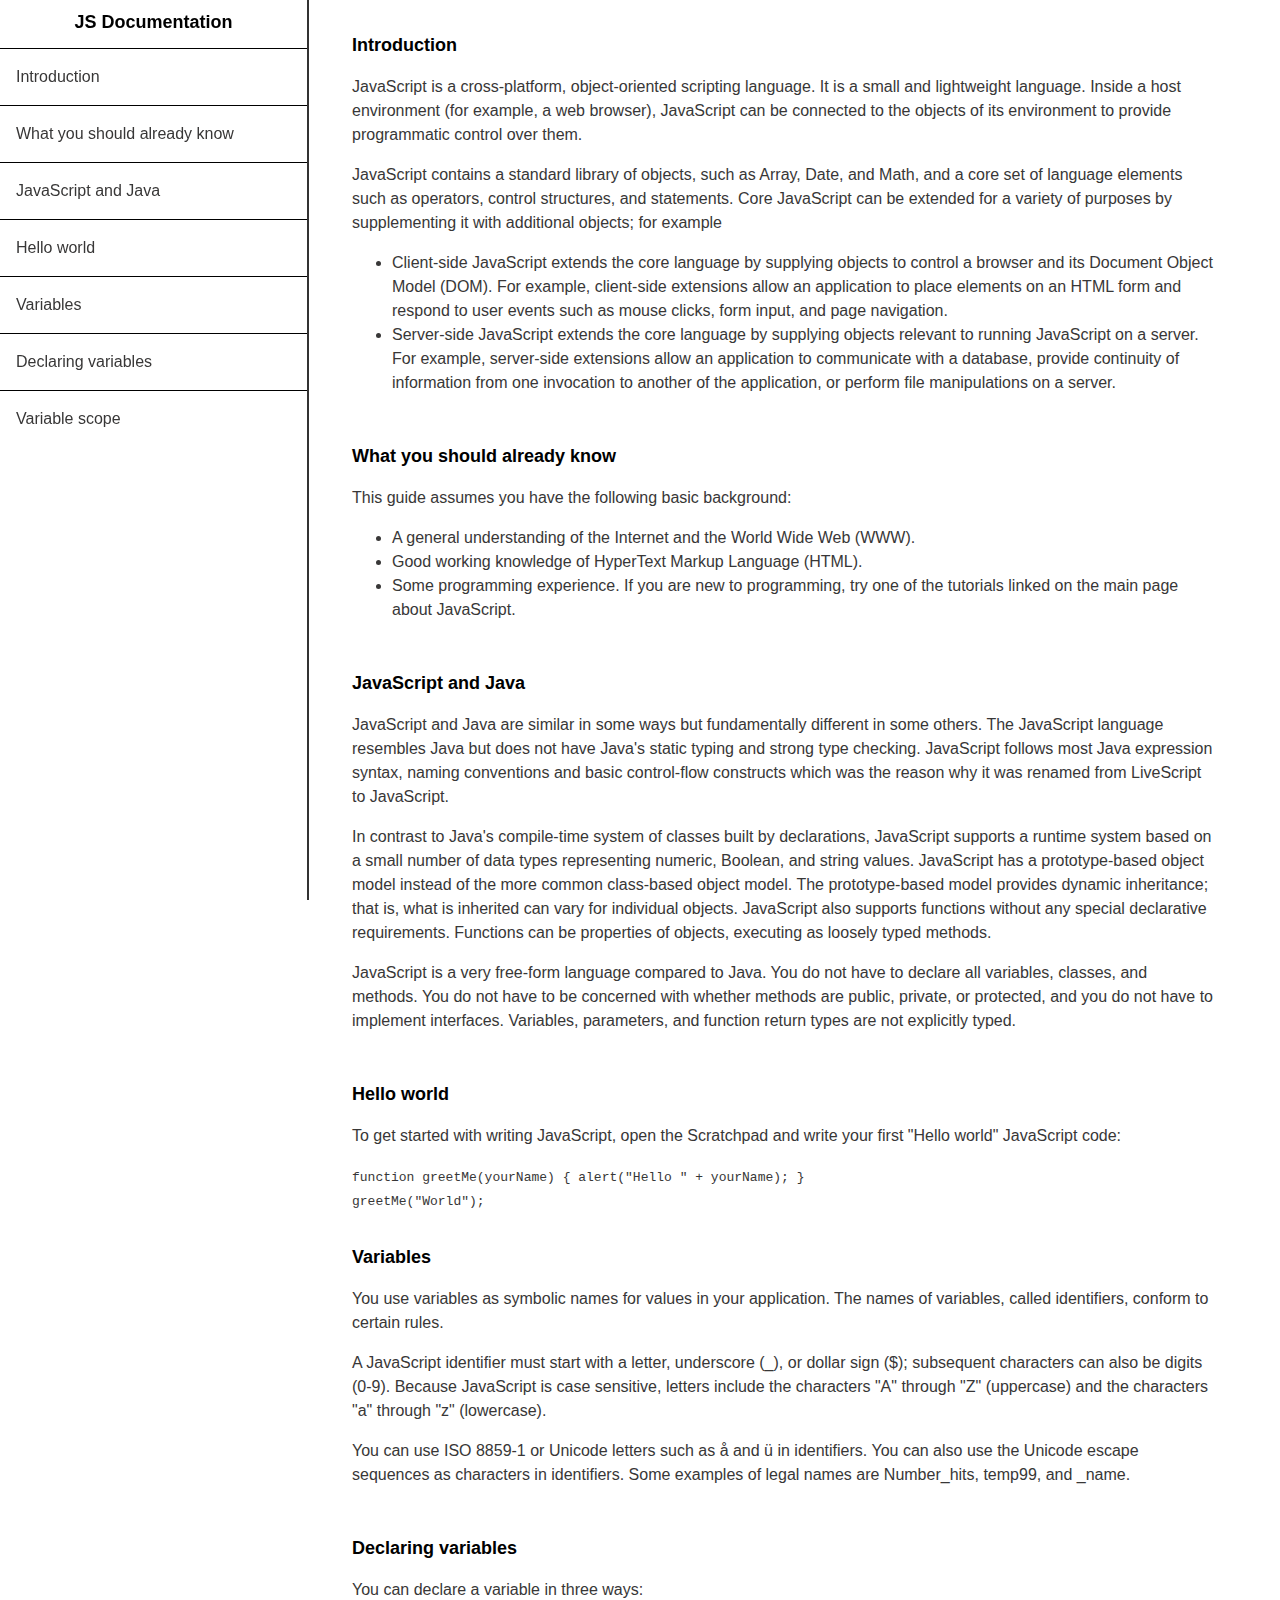
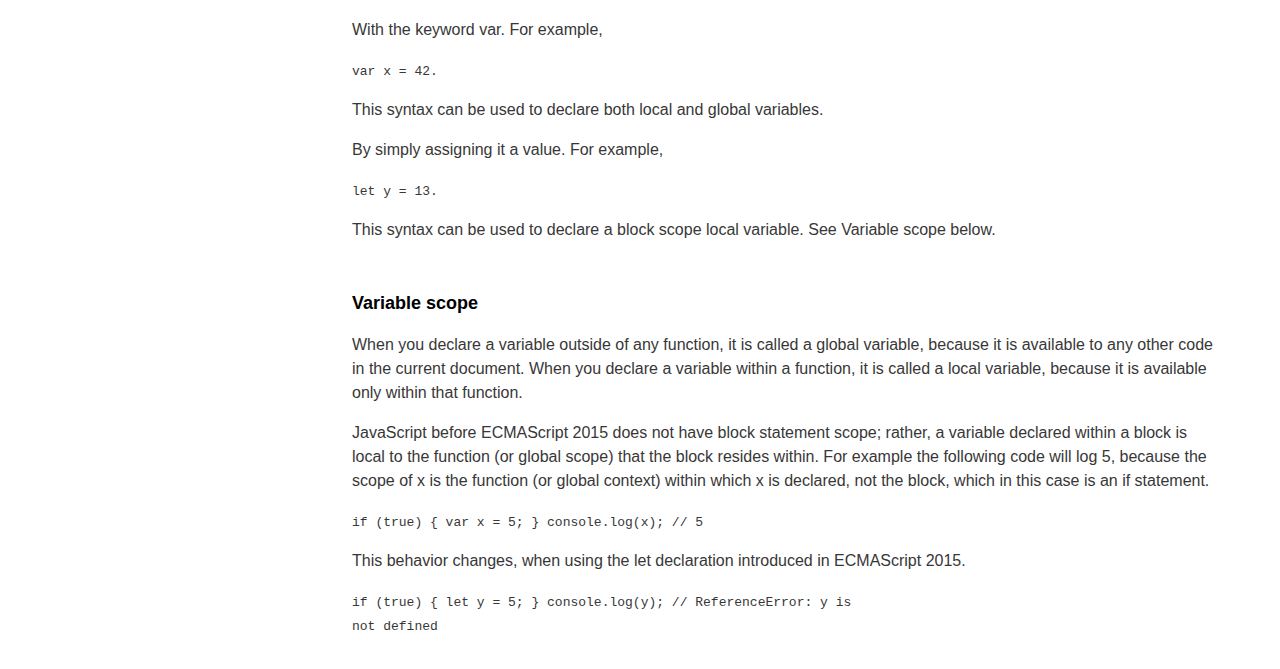
<file: Build a Technical Documentation Page Certification Project/index.html>
<!DOCTYPE html>
<html lang="en">

<head>
    <meta charset="UTF-8">
    <meta name="viewport" content="width=device-width, initial-scale=1.0">
    <link rel="stylesheet" href="styles.css">
    <title>Document</title>
</head>

<body>
    <main id="main-doc">
        <nav id="navbar">
            <header>
                <h1>JS Documentation</h1>
            </header>
            <a href="#Introduction" class="nav-link">Introduction</a>
            <a href="#What_you_should_already_know" class="nav-link">What you should already know</a>
            <a href="#JavaScript_and_Java" class="nav-link">JavaScript and Java</a>
            <a href="#Hello_world" class="nav-link">Hello world</a>
            <a href="#Variables" class="nav-link">Variables</a>
            <a href="#Declaring_variables" class="nav-link">Declaring variables</a>
            <a href="#Variable_scope" class="nav-link">Variable scope</a>
        </nav>

        <div class="main-section-container">
            <section class="main-section" id="Introduction">
                <header>
                    <h1>Introduction</h1>
                </header>
                <p>
                    JavaScript is a cross-platform, object-oriented scripting language. It is a small and lightweight
                    language. Inside a host environment (for example, a web browser), JavaScript can be connected to the
                    objects of its environment to provide programmatic control over them.</p>
                <p>
                    JavaScript contains a standard library of objects, such as Array, Date, and Math, and a core set of
                    language elements such as operators, control structures, and statements. Core JavaScript can be
                    extended for a variety of purposes by supplementing it with additional objects; for example</p>
                <ul>
                    <li>
                        Client-side JavaScript extends the core language by supplying objects to control a browser and
                        its Document Object Model (DOM). For example, client-side extensions allow an application to
                        place elements on an HTML form and respond to user events such as mouse clicks, form input, and
                        page navigation.</li>
                    <li>
                        Server-side JavaScript extends the core language by supplying objects relevant to running
                        JavaScript on a server. For example, server-side extensions allow an application to communicate
                        with a database, provide continuity of information from one invocation to another of the
                        application, or perform file manipulations on a server.
                    </li>
                </ul>
            </section>

            <section class="main-section" id="What_you_should_already_know">
                <header>
                    <h1>What you should already know</h1>
                </header>
                <p>This guide assumes you have the following basic background:</p>
                <ul>
                    <li>A general understanding of the Internet and the World Wide Web (WWW).</li>
                    <li>Good working knowledge of HyperText Markup Language (HTML).</li>
                    <li>Some programming experience. If you are new to programming, try one of the tutorials linked on
                        the main page about JavaScript.</li>
                </ul>

            </section>

            <section class="main-section" id="JavaScript_and_Java">
                <header>
                    <h1>JavaScript and Java</h1>
                </header>
                <p>JavaScript and Java are similar in some ways but fundamentally different in some others. The
                    JavaScript language resembles Java but does not have Java's static typing and strong type checking.
                    JavaScript follows most Java expression syntax, naming conventions and basic control-flow constructs
                    which was the reason why it was renamed from LiveScript to JavaScript.</p>
                <p>In contrast to Java's compile-time system of classes built by declarations, JavaScript supports a
                    runtime system based on a small number of data types representing numeric, Boolean, and string
                    values. JavaScript has a prototype-based object model instead of the more common class-based object
                    model. The prototype-based model provides dynamic inheritance; that is, what is inherited can vary
                    for individual objects. JavaScript also supports functions without any special declarative
                    requirements. Functions can be properties of objects, executing as loosely typed methods.</p>
                <p>JavaScript is a very free-form language compared to Java. You do not have to declare all variables,
                    classes, and methods. You do not have to be concerned with whether methods are public, private, or
                    protected, and you do not have to implement interfaces. Variables, parameters, and function return
                    types are not explicitly typed.</p>

            </section>

            <section class="main-section" id="Hello_world">
                <header>
                    <h1>Hello world</h1>
                </header>
                <p>To get started with writing JavaScript, open the Scratchpad and write your first "Hello world"
                    JavaScript
                    code:</p>
                <code>
                    function greetMe(yourName) { alert("Hello " + yourName); }<br>
                    greetMe("World");
                </code>


            </section>

            <section class="main-section" id="Variables">
                <header>
                    <h1>Variables</h1>
                </header>
                <p>You use variables as symbolic names for values in your application. The names of variables, called
                    identifiers, conform to certain rules.</p>
                <p>A JavaScript identifier must start with a letter, underscore (_), or dollar sign ($); subsequent
                    characters can also be digits (0-9). Because JavaScript is case sensitive, letters include the
                    characters "A" through "Z" (uppercase) and the characters "a" through "z" (lowercase).</p>
                <p>You can use ISO 8859-1 or Unicode letters such as å and ü in identifiers. You can also use the
                    Unicode
                    escape sequences as characters in identifiers. Some examples of legal names are Number_hits, temp99,
                    and
                    _name.</p>

            </section>

            <section class="main-section" id="Declaring_variables">
                <header>
                    <h1>Declaring variables</h1>
                </header>
                <p>You can declare a variable in three ways:</p>
                <p>With the keyword var. For example,</p>
                <code>var x = 42.</code>
                <p>This syntax can be used to declare both local and global variables.</p>
                <p>By simply assigning it a value. For example,</p>
                <code>let y = 13.</code>
                <p>This syntax can be used to declare a block scope local variable. See Variable scope below.</p>

            </section>

            <section class="main-section" id="Variable_scope">
                <header>
                    <h1>Variable scope</h1>
                </header>
                <p>When you declare a variable outside of any function, it is called a global variable, because it is
                    available to any other code in the current document. When you declare a variable within a function,
                    it
                    is called a local variable, because it is available only within that function.</p>
                <p>JavaScript before ECMAScript 2015 does not have block statement scope; rather, a variable declared
                    within
                    a block is local to the function (or global scope) that the block resides within. For example the
                    following code will log 5, because the scope of x is the function (or global context) within which x
                    is
                    declared, not the block, which in this case is an if statement.</p>
                <code>if (true) { var x = 5; } console.log(x); // 5</code>
                <p>This behavior changes, when using the let declaration introduced in ECMAScript 2015.</p>
                <code>
                    if (true) { let y = 5; } console.log(y); // ReferenceError: y is <br>
                    not defined
                </code>

            </section>
        </div>

    </main>
</body>

</html>
</file>
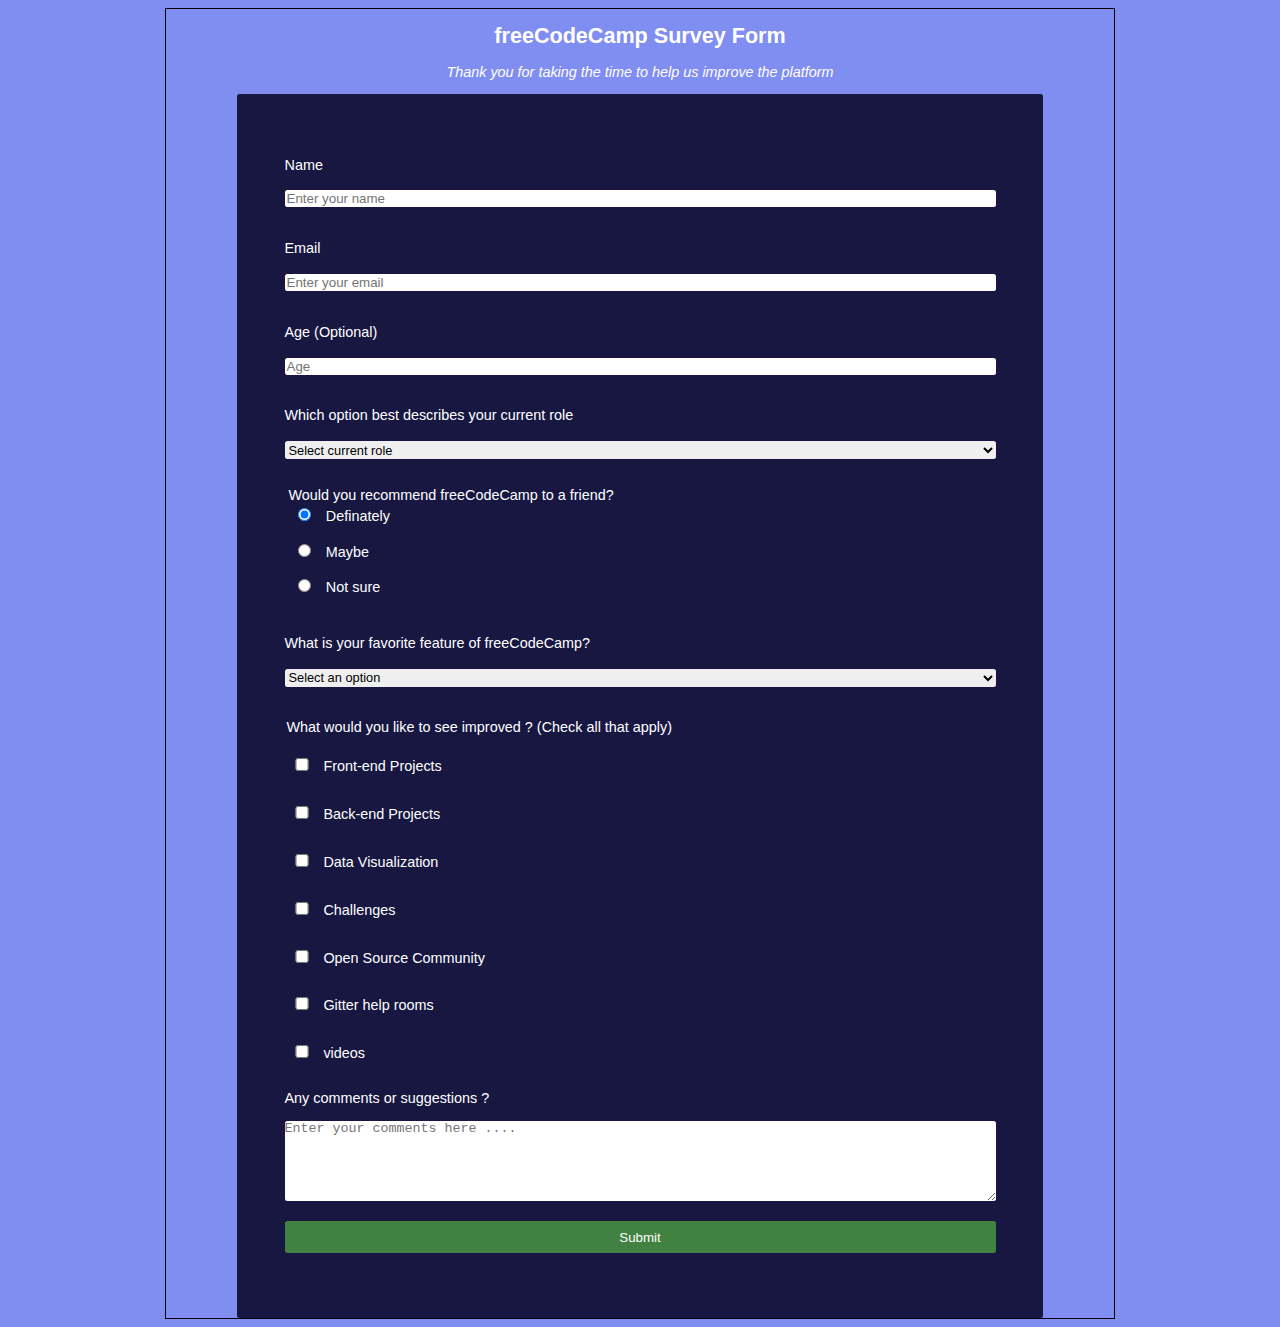
<file: Build_Survey_Form_Certification_Project/index.html>
<!DOCTYPE html>
<html lang="en">

<head>
  <meta charset="UTF-8" />
  <meta name="viewport" content="width=device-width, initial-scale=1.0" />
  <link rel="stylesheet" href="styles.css" />
  <title>survey-form</title>
</head>

<body>
  <div class="container">
    <h1 id="title">freeCodeCamp Survey Form</h1>
    <p id="description">
      <em>Thank you for taking the time to help us improve the platform</em>
    </p>
    <form id="survey-form">
      <label for="name" id="name-label">Name</label>
      <input type="text" id="name" name="name" placeholder="Enter your name" required />
      <label for="email" id="email-label">Email</label>
      <input type="email" id="email" name="email" placeholder="Enter your email" required />
      <label for="number" id="number-label">Age (Optional)</label>
      <input type="number" id="number" name="number" placeholder="Age" min="10" max="99" />

      <label for="dropdown">Which option best describes your current role</label>
      <select name="dropdown" id="dropdown">
        <option value="role">Select current role</option>
        <option value="student">Student</option>
        <option value="full-time-job">Full Time Job</option>
        <option value="full-time-learner">Full Time Learner</option>
        <option value="preference">Prefer Not To Say</option>
        <option value="other">Other</option>
      </select>

      <fieldset class="recommend">
        <legend>Would you recommend freeCodeCamp to a friend?</legend>
        <div class="recommend">
          <input type="radio" name="recommend" id="definately" value="definately" checked />
          <label for="definately">Definately</label>
        </div>
        <div class="recommend">
          <input type="radio" name="recommend" id="maybe" value="maybe" />
          <label for="maybe">Maybe</label>
        </div>
        <div class="recommend">
          <input type="radio" name="recommend" id="notsure" value="notsure" />
          <label for="notsure">Not sure</label>
        </div>
      </fieldset>


      <label for="favourite-feature">What is your favorite feature of freeCodeCamp?</label>
      <select name="favourite-feature" id="favourite-feature">
        <option value="select">Select an option</option>
        <option value="challenges">Challenges</option>
        <option value="projects">Projects</option>
        <option value="community">Community</option>
        <option value="open-source">Open source</option>
      </select>

      <fieldset class="improvement">
        <legend>What would you like to see improved ? (Check all that apply)</legend>
        <div class="improvement">
          <input type="checkbox" id="front-end-projects" value="front-end-projects" name="improvement">
          <label for="front-end-projects">Front-end Projects</label>
        </div>
        <div class="improvement">
          <input type="checkbox" id="back-end-projects" value="back-end-projects" name="improvement">
          <label for="back-end-projects">Back-end Projects</label>
        </div>
        <div class="improvement">
          <input type="checkbox" id="data-visualization" value="data-visualization" name="improvement">
          <label for="data-visualization">Data Visualization</label>
        </div>
        <div class="improvement">
          <input type="checkbox" id="challenges" value="challenges" name="improvement">
          <label for="challenges">Challenges</label>
        </div>
        <div class="improvement">
          <input type="checkbox" id="open-source-community" value="open-source-community" name="improvement">
          <label for="open-source-community">Open Source Community</label>
        </div>
        <div class="improvement">
          <input type="checkbox" id="gitter-help-rooms" value="gitter-help-rooms" name="improvement">
          <label for="gitter-help-rooms">Gitter help rooms</label>
        </div>
        <div class="improvement">
          <input type="checkbox" id="videos" value="videos" name="improvement">
          <label for="videos">videos</label>
        </div>
      </fieldset>

      <p>Any comments or suggestions ?</p>
      <textarea name="comments" id="comments" cols="30" rows="10"
        placeholder="Enter your comments here ...."></textarea>

      <input type="submit" id="submit">

    </form>
  </div>
</body>

</html>
</file>
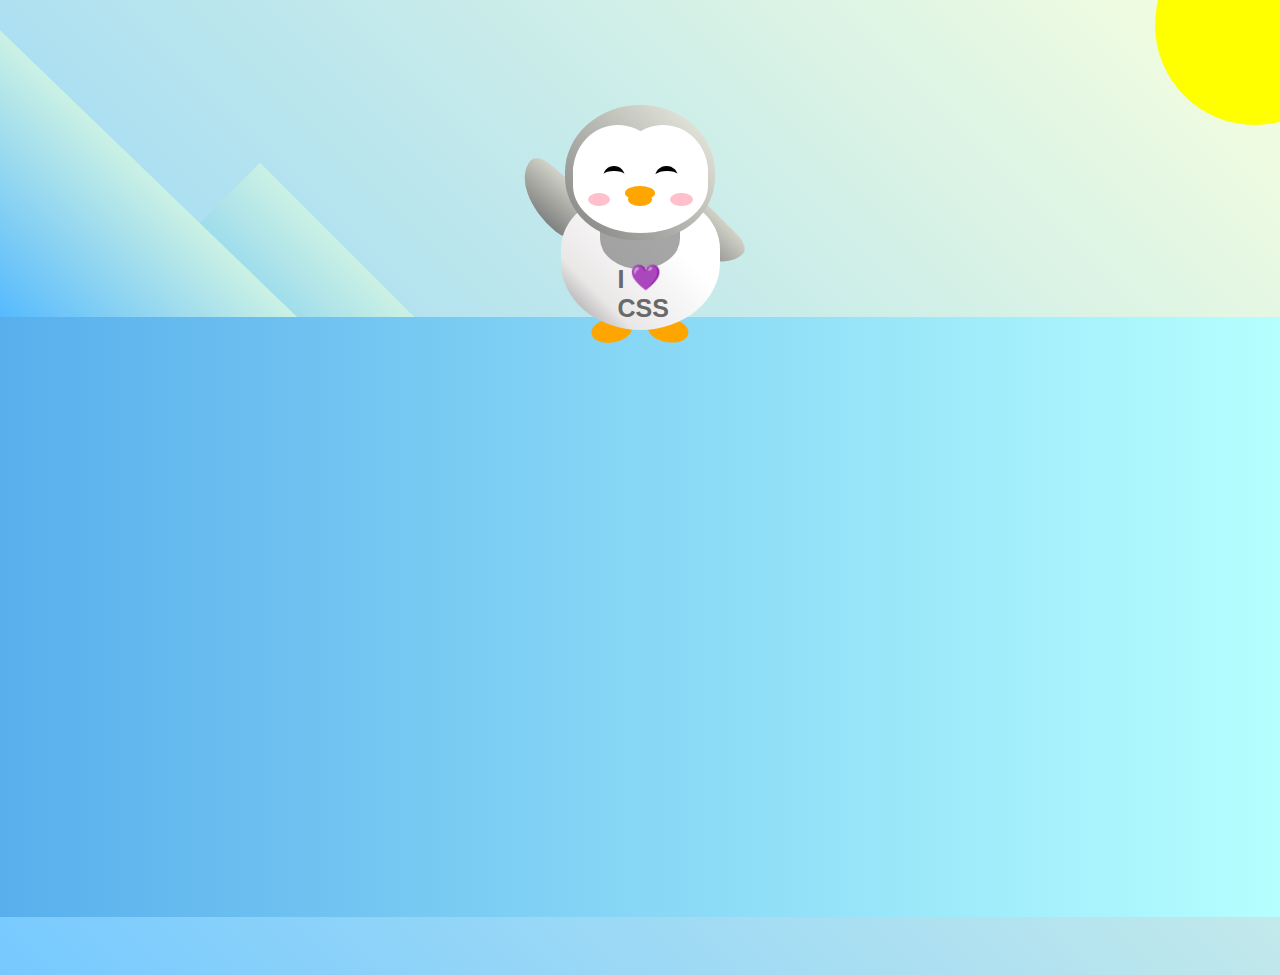
<file: Learn CSS transform by building a Penguin/index.html>
<!DOCTYPE html>
<html lang="en">

<head>
    <meta charset="UTF-8" />
    <link rel="stylesheet" href="styles.css" />
    <title>Penguin</title>
    <meta name="viewport" content="width=device-width, initial-scale=1.0" />
</head>

<body>
    <div class="left-mountain"></div>
    <div class="back-mountain"></div>
    <div class="sun"></div>
    <div class="penguin">
        <div class="penguin-head">
            <div class="face left"></div>
            <div class="face right"></div>
            <div class="chin"></div>
            <div class="eye left">
                <div class="eye-lid"></div>
            </div>
            <div class="eye right">
                <div class="eye-lid"></div>
            </div>
            <div class="blush left"></div>
            <div class="blush right"></div>
            <div class="beak top"></div>
            <div class="beak bottom"></div>
        </div>
        <div class="shirt">
            <div>💜</div>
            <p>I CSS</p>
        </div>
        <div class="penguin-body">
            <div class="arm left"></div>
            <div class="arm right"></div>
            <div class="foot left"></div>
            <div class="foot right"></div>
        </div>
    </div>

    <div class="ground"></div>
</body>

</html>
</file>
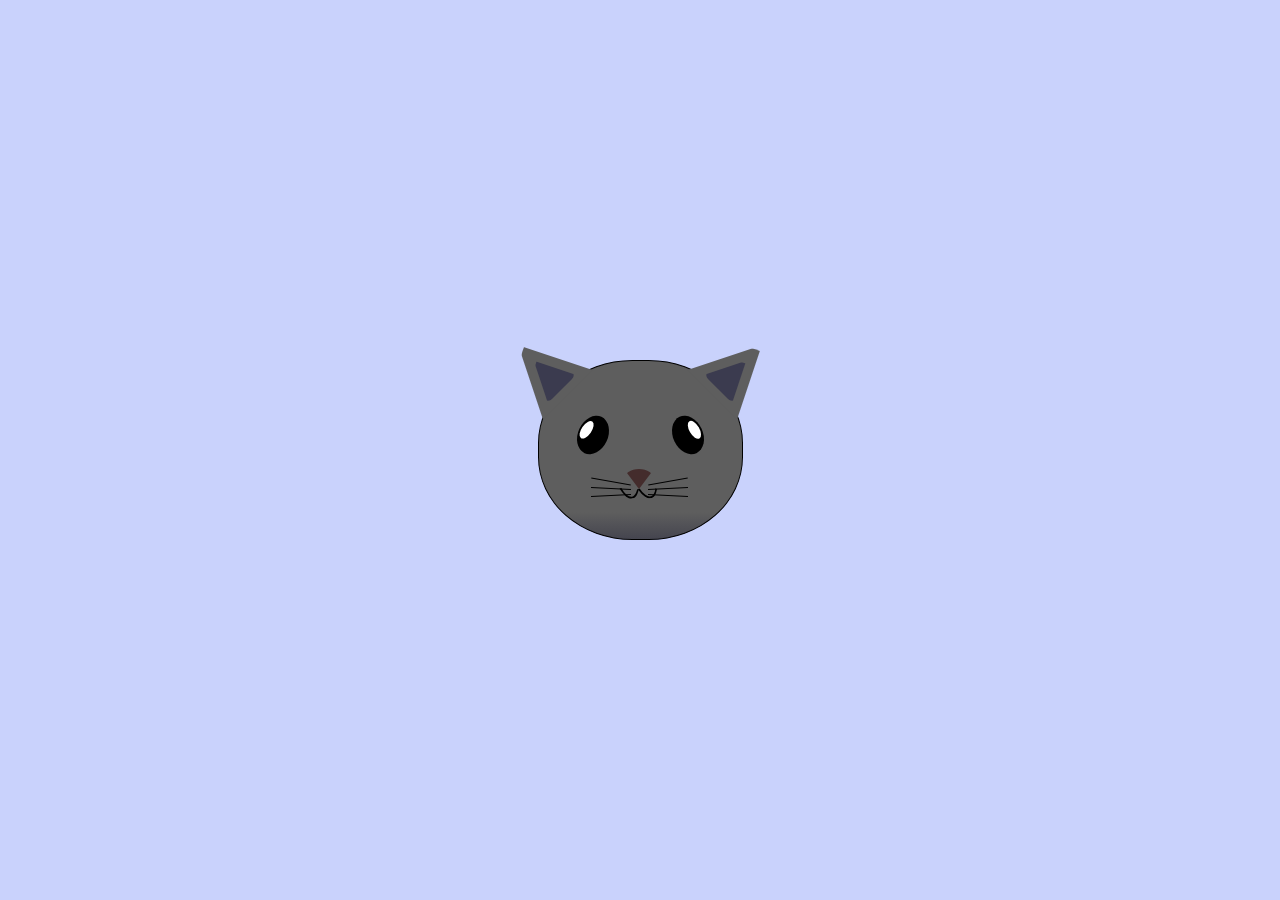
<file: Learn Intermediate CSS by Building a Cat Painting/index.html>
<!DOCTYPE html>
<html lang="en">

<head>
    <meta charset="UTF-8">
    <title>fCC Cat Painting</title>
    <link rel="stylesheet" href="./styles.css">
</head>

<body>
    <main>
        <div class="cat-head">
            <div class="cat-ears">
                <div class="cat-left-ear">
                    <div class="cat-left-inner-ear"></div>
                </div>
                <div class="cat-right-ear">
                    <div class="cat-right-inner-ear"></div>
                </div>
            </div>

            <div class="cat-eyes">
                <div class="cat-left-eye">
                    <div class="cat-left-inner-eye"></div>
                </div>
                <div class="cat-right-eye">
                    <div class="cat-right-inner-eye"></div>
                </div>
            </div>

            <div class="cat-nose"></div>

            <div class="cat-mouth">
                <div class="cat-mouth-line-left"></div>
                <div class="cat-mouth-line-right"></div>
            </div>

            <div class="cat-whiskers">
                <div class="cat-whiskers-left">
                    <div class="cat-whisker-left-top"></div>
                    <div class="cat-whisker-left-middle"></div>
                    <div class="cat-whisker-left-bottom"></div>
                </div>
                <div class="cat-whiskers-right">
                    <div class="cat-whisker-right-top"></div>
                    <div class="cat-whisker-right-middle"></div>
                    <div class="cat-whisker-right-bottom"></div>
                </div>
            </div>

        </div>
    </main>
</body>

</html>
</file>
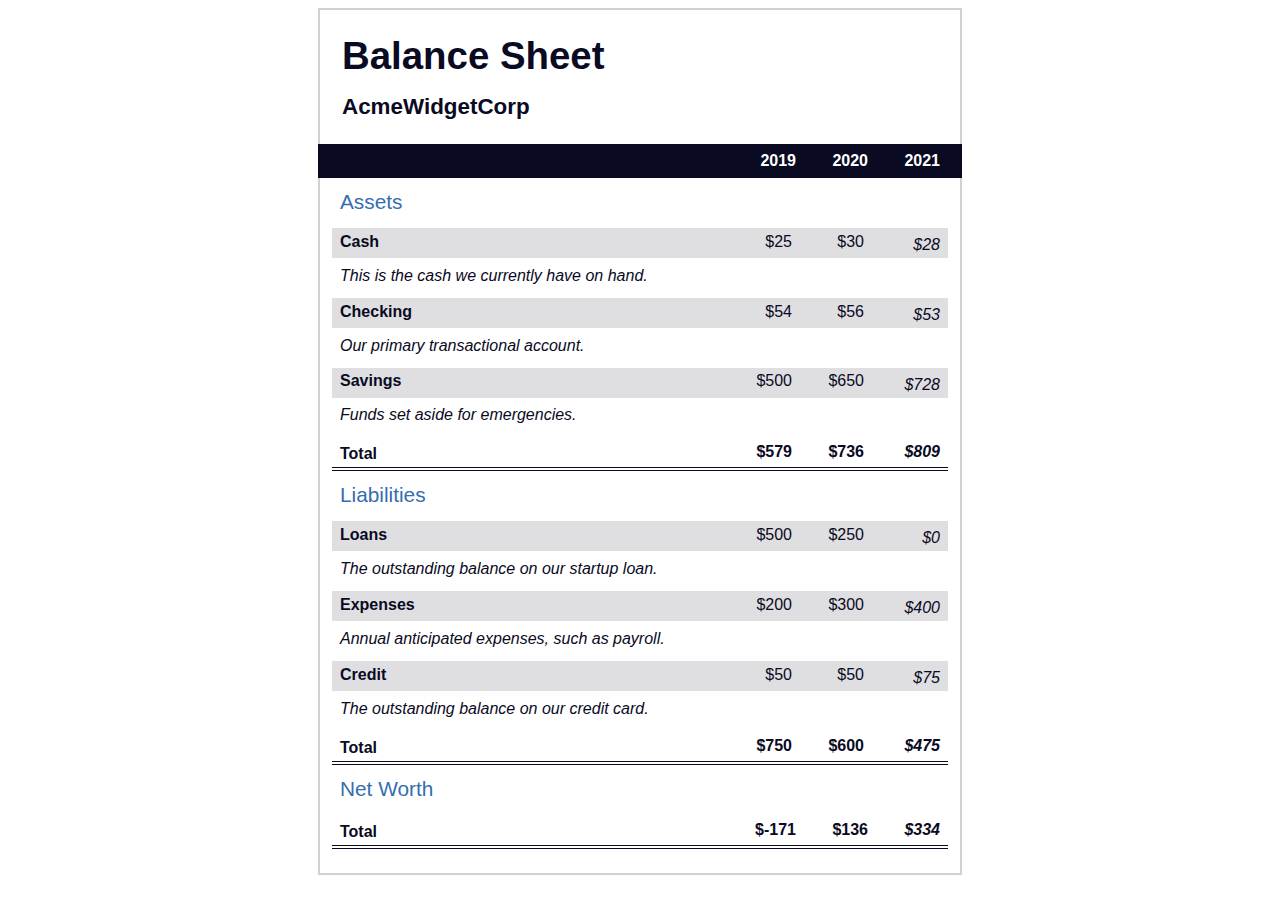
<file: Learn More About CSS Pseudo Selectors By Building a Balance Sheet/index.html>
<!DOCTYPE html>
<html lang="en">

<head>
    <meta charset="UTF-8">
    <meta name="viewport" content="width=device-width, initial-scale=1.0">
    <title>Balance Sheet</title>
    <link rel="stylesheet" href="./styles.css">
</head>

<body>
    <main>
        <section>
            <h1>
                <span class="flex">
                    <span>AcmeWidgetCorp</span>
                    <span>Balance Sheet</span>
                </span>
            </h1>
            <div id="years" aria-hidden="true">
                <span class="year">2019</span>
                <span class="year">2020</span>
                <span class="year">2021</span>
            </div>
            <div class="table-wrap">
                <table>
                    <caption>Assets</caption>
                    <thead>
                        <tr>
                            <td></td>
                            <th><span class="sr-only year">2019</span></th>
                            <th><span class="sr-only year">2020</span></th>
                            <th class="current"><span class="sr-only year">2021</span></th>
                        </tr>
                    </thead>
                    <tbody>
                        <tr class="data">
                            <th>Cash <span class="description">This is the cash we currently have on hand.</span></th>
                            <td>$25</td>
                            <td>$30</td>
                            <td class="current">$28</td>
                        </tr>
                        <tr class="data">
                            <th>Checking <span class="description">Our primary transactional account.</span></th>
                            <td>$54</td>
                            <td>$56</td>
                            <td class="current">$53</td>
                        </tr>
                        <tr class="data">
                            <th>Savings <span class="description">Funds set aside for emergencies.</span></th>
                            <td>$500</td>
                            <td>$650</td>
                            <td class="current">$728</td>
                        </tr>
                        <tr class="total">
                            <th>Total <span class="sr-only">Assets</span></th>
                            <td>$579</td>
                            <td>$736</td>
                            <td class="current">$809</td>
                        </tr>
                    </tbody>
                </table>
                <table>
                    <caption>Liabilities</caption>
                    <thead>
                        <tr>
                            <td></td>
                            <th><span class="sr-only">2019</span></th>
                            <th><span class="sr-only">2020</span></th>
                            <th><span class="sr-only">2021</span></th>
                        </tr>
                    </thead>
                    <tbody>
                        <tr class="data">
                            <th>Loans <span class="description">The outstanding balance on our startup loan.</span></th>
                            <td>$500</td>
                            <td>$250</td>
                            <td class="current">$0</td>
                        </tr>
                        <tr class="data">
                            <th>Expenses <span class="description">Annual anticipated expenses, such as payroll.</span>
                            </th>
                            <td>$200</td>
                            <td>$300</td>
                            <td class="current">$400</td>
                        </tr>
                        <tr class="data">
                            <th>Credit <span class="description">The outstanding balance on our credit card.</span></th>
                            <td>$50</td>
                            <td>$50</td>
                            <td class="current">$75</td>
                        </tr>
                        <tr class="total">
                            <th>Total <span class="sr-only">Liabilities</span></th>
                            <td>$750</td>
                            <td>$600</td>
                            <td class="current">$475</td>
                        </tr>
                    </tbody>
                </table>
                <table>
                    <caption>Net Worth</caption>
                    <thead>
                        <tr>
                            <td></td>
                            <th><span class="sr-only">2019</span></th>
                            <th><span class="sr-only">2020</span></th>
                            <th><span class="sr-only">2021</span></th>
                        </tr>
                    </thead>
                    <tbody>
                        <tr class="total">
                            <th>Total <span class="sr-only">Net Worth</span></th>
                            <td>$-171</td>
                            <td>$136</td>
                            <td class="current">$334</td>
                        </tr>
                    </tbody>
                </table>
            </div>
        </section>
    </main>
</body>

</html>
</file>
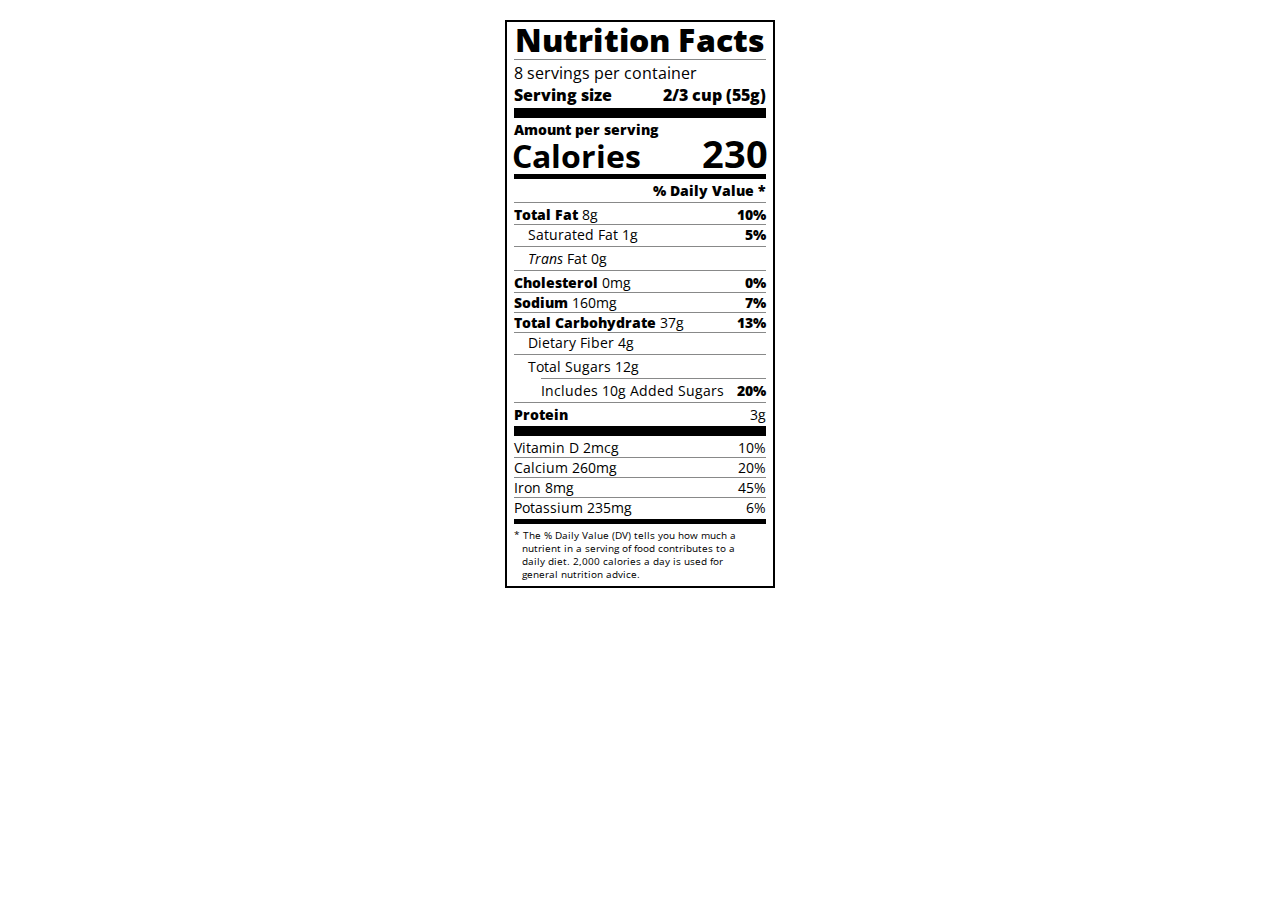
<file: Learn Typography by Building a Nutrition Label/index.html>
<!DOCTYPE html>
<html lang="en">

<head>
    <meta charset="UTF-8">
    <title>Nutrition Label</title>
    <link href="https://fonts.googleapis.com/css?family=Open+Sans:400,700,800" rel="stylesheet">
    <link href="./styles.css" rel="stylesheet">
</head>

<body>
    <div class="label">
        <header>
            <h1 class="bold">Nutrition Facts</h1>
            <div class="divider"></div>
            <p>8 servings per container</p>
            <p class="bold">Serving size <span>2/3 cup (55g)</span></p>
        </header>
        <div class="divider large"></div>
        <div class="calories-info">
            <div class="left-container">
                <h2 class="bold small-text">Amount per serving</h2>
                <p>Calories</p>
            </div>
            <span>230</span>
        </div>
        <div class="divider medium"></div>
        <div class="daily-value small-text">
            <p class="bold right no-divider">% Daily Value *</p>
            <div class="divider"></div>
            <p><span><span class="bold">Total Fat</span> 8g</span> <span class="bold">10%</span></p>
            <p class="indent no-divider">Saturated Fat 1g <span class="bold">5%</span></p>
            <div class="divider"></div>
            <p class="indent no-divider"><span><i>Trans</i> Fat 0g</span></p>
            <div class="divider"></div>
            <p><span><span class="bold">Cholesterol</span> 0mg</span> <span class="bold">0%</span></p>
            <p><span><span class="bold">Sodium</span> 160mg</span> <span class="bold">7%</span></p>
            <p><span><span class="bold">Total Carbohydrate</span> 37g</span> <span class="bold">13%</span></p>
            <p class="indent no-divider">Dietary Fiber 4g</p>
            <div class="divider"></div>
            <p class="indent no-divider">Total Sugars 12g</p>
            <div class="divider double-indent"></div>
            <p class="double-indent no-divider">Includes 10g Added Sugars <span class="bold">20%</span></p>
            <div class="divider"></div>
            <p class="no-divider"><span class="bold">Protein</span> 3g</p>
            <div class="divider large"></div>
            <p>Vitamin D 2mcg <span>10%</span></p>
            <p>Calcium 260mg <span>20%</span></p>
            <p>Iron 8mg <span>45%</span></p>
            <p class="no-divider">Potassium 235mg <span>6%</span></p>
        </div>
        <div class="divider medium"></div>
        <p class="note">* The % Daily Value (DV) tells you how much a nutrient in a serving of food contributes to a
            daily
            diet. 2,000 calories a day is used for general nutrition advice.</p>
    </div>
</body>

</html>
</file>
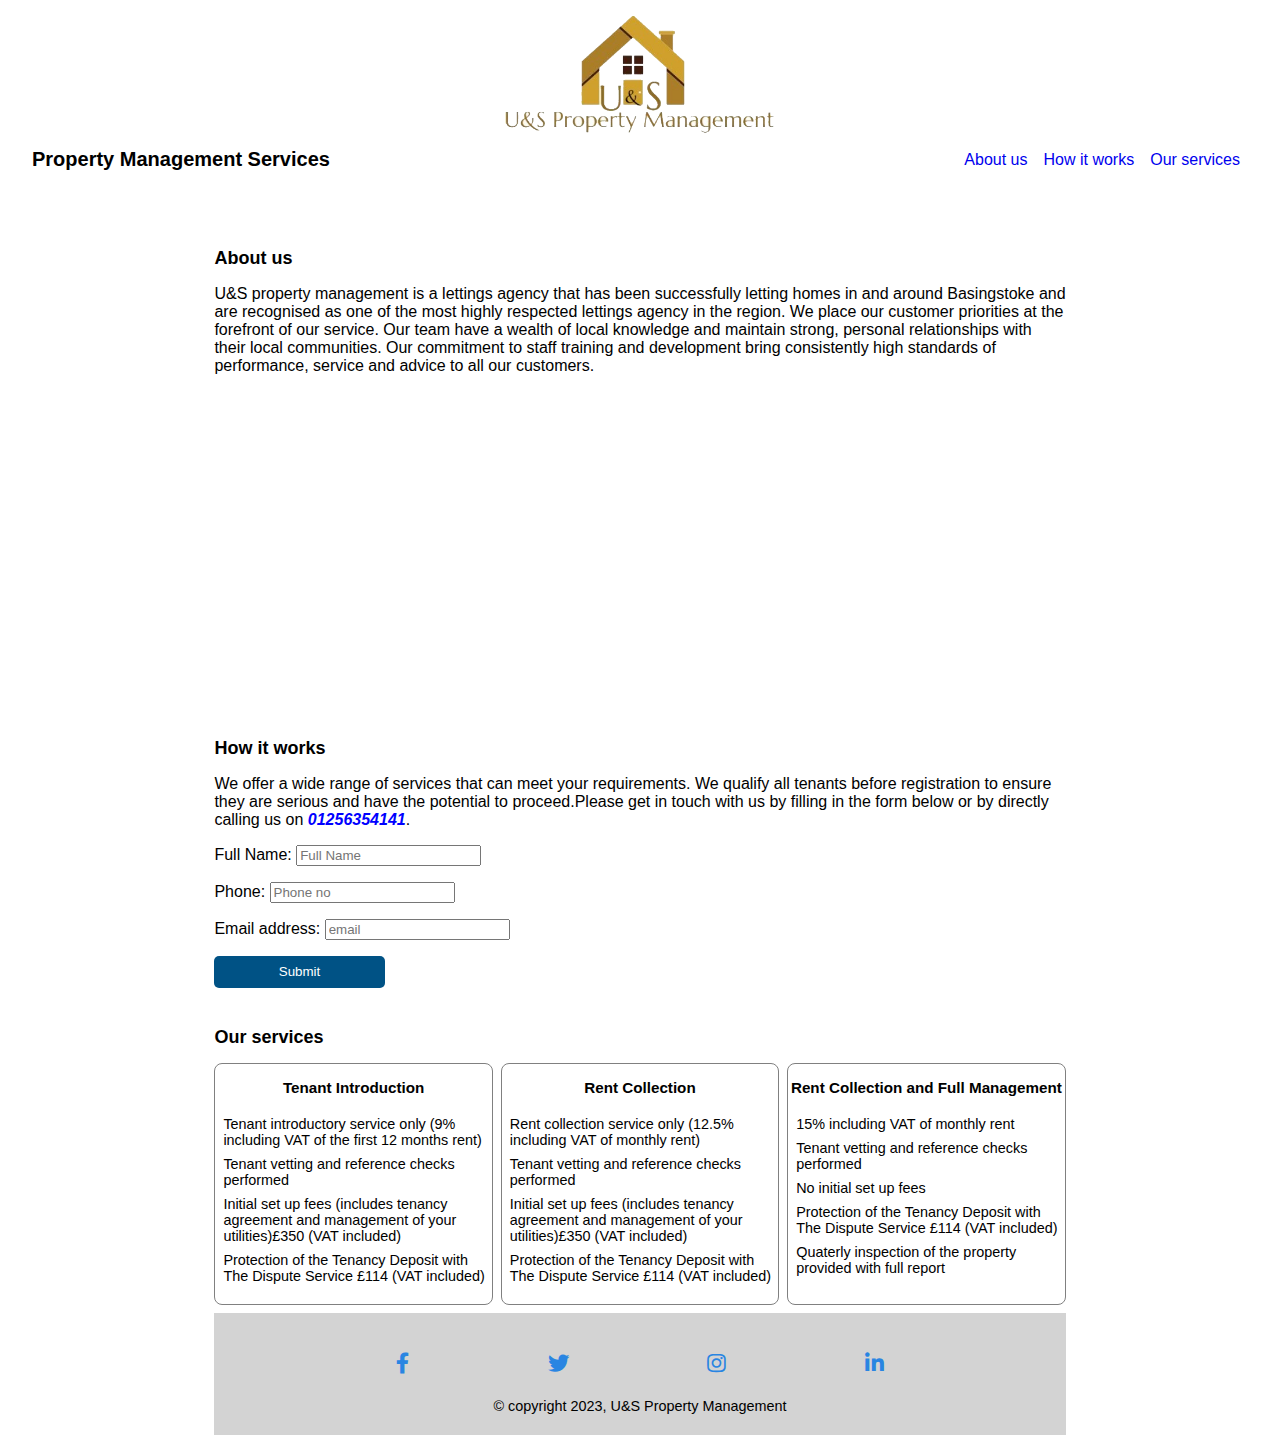
<file: Product Landing Page Certification project/index.html>
<!DOCTYPE html>
<html lang="en">

<head>
    <meta charset="UTF-8">
    <meta name="viewport" content="width=device-width, initial-scale=1.0">
    <link rel="stylesheet" href="styles.css">
    <link rel="stylesheet" href="https://use.fontawesome.com/releases/v5.8.2/css/all.css" />
    <title>U&S property management</title>
</head>

<body>
    <div class="container">
        <header id="header">
            <img id="header-img" src="final logo_transparent copy.png" alt="u&s property management logo">

            <nav id="nav-bar">
                <h1>Property Management Services</h1>
                <div class="nav-links">
                    <p><a class="nav-link" href="#about-us">About us</a></p>
                    <p><a class="nav-link" href="#how-it-works">How it works</a></p>
                    <p><a class="nav-link" href="#services">Our services</a></p>
                </div>
            </nav>

        </header>
        <main>
            <section id="about-us" class="about-us">
                <h2>About us</h2>
                <p>U&S property management is a lettings agency that has been successfully letting homes in and around
                    Basingstoke and are recognised as one of the most highly respected lettings agency in the region. We
                    place our customer priorities at the forefront of our service. Our team have a wealth of local
                    knowledge and maintain strong, personal relationships with their local communities. Our commitment
                    to staff training and development bring consistently high standards of performance, service and
                    advice to all our customers.</p>
                <iframe id="video" src="https://www.youtube.com/embed/yinOyFZpHZE" frameborder="0"
                    loading="lazy"></iframe>
            </section>
            <section id="how-it-works" class="how-it-works">
                <h2>How it works</h2>
                <p>We offer a wide range of services that can meet your requirements. We qualify all tenants before
                    registration to ensure they are serious and have the potential to proceed.Please
                    get in touch with us by filling in the form below or by directly calling us on
                    <span>01256354141</span>.
                </p>
                <form action="https://www.freecodecamp.com/email-submit" id="form">
                    <label for="full-name">
                        Full Name:
                        <input id=full-name type="text" placeholder="Full Name" required>
                    </label>
                    <label for="phone">
                        Phone:
                        <input id=phone placeholder="Phone no" type="tel">
                    </label>
                    <label for="email">
                        Email address:
                        <input id="email" type="email" placeholder="email" name="email" required>
                    </label>
                    <input id="submit" type="submit" value="Submit">
                </form>
            </section>
            <h2>Our services</h2>
            <section id="services" class="services">
                <div class="service">
                    <h3>Tenant Introduction</h3>
                    <ul>
                        <li>Tenant introductory service only (9% including VAT of the first 12 months rent)</li>
                        <li>Tenant vetting and reference checks performed</li>
                        <li>Initial set up fees (includes tenancy agreement and management of your utilities)£350 (VAT included)</li>
                        <li>Protection of the Tenancy Deposit with The Dispute Service £114 (VAT included)</li>
                    </ul>
                </div>
                <div class="service">
                    <h3>Rent Collection</h3>
                    <ul>
                        <li>Rent collection service only (12.5% including VAT of monthly rent)</li>
                        <li>Tenant vetting and reference checks performed</li>
                        <li>Initial set up fees (includes tenancy agreement and management of your utilities)£350 (VAT included)</li>
                        <li>Protection of the Tenancy Deposit with The Dispute Service £114 (VAT included)</li>
                    </ul>
                </div>

                <div class="service">
                    <h3>Rent Collection and Full Management</h3>
                    <ul>
                        <li>15% including VAT of monthly rent</li>
                        <li>Tenant vetting and reference checks performed</li>
                        <li>No initial set up fees
                        <li>Protection of the Tenancy Deposit with The Dispute Service £114 (VAT included)</li>
                        <li>Quaterly inspection of the property provided with full report</li>
                    </ul>
                </div>
            </section>
            <footer>
                <div class="social-icons">
                    <a href="https://www.facebook.com/freecodecamp/" target="_blank">
                        <i class="fab fa-lg fa-facebook-f"></i>
                    </a>
                    <a href="https://twitter.com/freecodecamp/" target="_blank">
                        <i class="fab fa-lg fa-twitter"></i>
                    </a>
                    <a href="https://instagram.com/freecodecamp" target="_blank">
                        <i class="fab fa-lg fa-instagram"></i>
                    </a>
                    <a href="https://www.linkedin.com/school/free-code-camp/" target="_blank">
                        <i class="fab fa-lg fa-linkedin-in"></i>
                    </a>
                </div>
                <p>© copyright 2023, U&S Property Management</p>
            </footer>
        </main>
    </div>

</body>

</html>
</file>
<file: Build a Technical Documentation Page Certification Project/styles.css>
body {
    box-sizing: border-box;
    font-family: 'Open Sans', Arial, sans-serif;
    line-height: 1.5;
    color: rgb(56, 55, 55);
    margin: 0;
}

#main-doc {
    position: relative;
    
}

#main-doc #navbar {
    position: fixed;
    left: 0;          /*to ensure everything is 100%*/
    width: 24%;
    margin: 0;
    
    border-right: 2px solid rgb(51, 50, 50);
    height: 100%;
}

@media (max-width: 700px){
    body {
        font-size: 0.9em;
    }
    #main-doc #navbar {
        width: 40%;  
    }
}

@media (max-width: 300px){
    body {
        font-size: 0.75em;
    }
}


#main-doc .main-section-container {
    position: absolute;
    width: 72.5%;
    right: 2.5%;
    /*border-left: 2px solid rgb(48, 47, 47);*/
    padding-bottom: 2em;
}

.main-section {
    padding: 2em 2em 0 2em;
}


/*heading css*/
h1 {
    font-size: 1.125em;
    margin-top: 0;
    color: black;
}

#navbar h1 {
    text-align: center;
    padding-top: 0.5em;
}

.nav-link {
    display: block;
    padding: 1em;
    text-decoration: none;
    color: rgb(56, 55, 55);
    border-top: 1px solid black;
    
}

@media (max-width: 700px){  /*when screen is 700px and smaller*/
    #main-doc .main-section-container {
        position: absolute;
        width: 58.5%;
        right: 1.5%;
        /*border: 1px solid blue;*/    /*for debug purposes only*/
    }
    .main-section {
        padding: 1em 1em 0 1em;
    }

    h1 {
        font-size: 1em;
    }  
}

@media (max-width: 300px){

}
</file>
<file: Build_Survey_Form_Certification_Project/styles.css>
body {
  font-family: "Poppins", sans-serif;
  background-color: rgba(43, 65, 231, 0.6);
  color: rgb(255, 255, 255);
  font-size: 0.9rem;
}

.container {
  position: relative;
  margin: 0 auto;
  width: 75%;
  border: 1px solid black;
}

h1 {
  text-align: center;
  font-size: 1.5em;
}

#description {
  text-align: center;
  font-size: 0.9rem;
}

/*survey form */
#survey-form {
  /*border: 1px solid red;*/
  border-radius: 2.5px;
  width: 75%;
  margin: 0 auto;
  background-color: rgb(23, 23, 66);
  padding: 5%;
}

label {
  display: block;
  margin-top: 15px;
}

input {
  display: inline-block;
  width: 100%;
  margin: 2.5% 0;
  box-sizing: border-box;
  outline: none;
  padding: 0.1 rem;
  border: none;
  border-radius: 2.5px;
}

/*style dropdown box and text box on selection*/
input:focus, select:focus {
  border: 3px solid rgb(39, 39, 248);
  margin: 2.5% 0;
}

/*style drop-down menu box*/
select {
  width: 100%;
  height: 1.125rem; 
  margin: 2.5% 0;
  box-sizing: border-box;
  padding: 0;
  outline: none;
  border: none;
  border-radius: 2.5px;
  font-size: 0.8rem;
}

/*style for recommend section*/
fieldset.recommend {
  border: none;
  margin-top: 10px;
  margin-bottom: 25px;
  padding: 0;
}


input[name="recommend"] {
  display: inline-block;
  width: 5%;
  margin-top: 5px;
}

.recommend label{
  display: inline-block;
  width: 90%;
  margin-top: 5px;
}


/*style for improvement section*/
fieldset.improvement {
  border: none;
  margin-left: 0;
  margin-top: 15px;
  padding-left: 0;
  padding-bottom: 0;
}


input[name="improvement"]{
  display: inline-flex;
  width: 5%;
}

.improvement label {
  display: inline-flex;
  width: 90%;
  margin-top: 5px;
}

/*style for text area*/
#comments {
  border: none;
  border-radius: 2.5px;
  width: 100%;
  height: 80px;
  padding: 0;
}

input[type="submit"]{
  height: 2rem;
  color:rgb(255, 255, 255);
  background-color: rgb(65, 129, 65);
}
</file>
<file: Learn CSS transform by building a Penguin/styles.css>
:root {
    --penguin-face: white;
    --penguin-picorna: orange;
    --penguin-skin: gray;
  }
  
  body {
    background: linear-gradient(45deg, rgb(118, 201, 255), rgb(247, 255, 222));
    margin: 0;
    padding: 0;
    width: 100%;
    height: 100vh;
    overflow: hidden;
  }
  
  .left-mountain {
    width: 300px;
    height: 300px;
    background: linear-gradient(rgb(203, 241, 228), rgb(80, 183, 255));
    position: absolute;
    transform: skew(0deg, 44deg);
    z-index: 2;
    margin-top: 100px;
  }
  
  .back-mountain {
    width: 300px;
    height: 300px;
    background: linear-gradient(rgb(203, 241, 228), rgb(47, 170, 255));
    position: absolute;
    z-index: 1;
    transform: rotate(45deg);
    left: 110px;
    top: 225px;
  }
  
  .sun {
    width: 200px;
    height: 200px;
    background-color: yellow;
    position: absolute;
    border-radius: 50%;
    top: -75px;
    right: -75px;
  }
  
  .penguin {
    width: 300px;
    height: 300px;
    margin: auto;
    margin-top: 75px;
    z-index: 4;
    position: relative;
    transition: transform 1s ease-in-out 0ms;
  }
  
  .penguin * {
    position: absolute;
  }
  
  .penguin:active {
    transform: scale(1.5);
    cursor: not-allowed;
  }
  
  .penguin-head {
    width: 50%;
    height: 45%;
    background: linear-gradient(
      45deg,
      var(--penguin-skin),
      rgb(239, 240, 228)
    );
    border-radius: 70% 70% 65% 65%;
    top: 10%;
    left: 25%;
    z-index: 1;
  }
  
  .face {
    width: 60%;
    height: 70%;
    background-color: var(--penguin-face);
    border-radius: 70% 70% 60% 60%;
    top: 15%;
  }
  
  .face.left {
    left: 5%;
  }
  
  .face.right {
    right: 5%;
  }
  
  .chin {
    width: 90%;
    height: 70%;
    background-color: var(--penguin-face);
    top: 25%;
    left: 5%;
    border-radius: 70% 70% 100% 100%;
  }
  
  .eye {
    width: 15%;
    height: 17%;
    background-color: black;
    top: 45%;
    border-radius: 50%;
  }
  
  .eye.left {
    left: 25%;
  }
  
  .eye.right {
    right: 25%;
  }
  
  .eye-lid {
    width: 150%;
    height: 100%;
    background-color: var(--penguin-face);
    top: 25%;
    left: -23%;
    border-radius: 50%;
  }
  
  .blush {
    width: 15%;
    height: 10%;
    background-color: pink;
    top: 65%;
    border-radius: 50%;
  }
  
  .blush.left {
    left: 15%;
  }
  
  .blush.right {
    right: 15%;
  }
  
  .beak {
    height: 10%;
    background-color: var(--penguin-picorna);
    border-radius: 50%;
  }
  
  .beak.top {
    width: 20%;
    top: 60%;
    left: 40%;
  }
  
  .beak.bottom {
    width: 16%;
    top: 65%;
    left: 42%;
  }
  
  .shirt {
    font: bold 25px Helvetica, sans-serif;
    top: 165px;
    left: 127.5px;
    z-index: 1;
    color: #6a6969;
  }
  
  .shirt div {
    font-weight:  initial;
    top: 22.5px;
    left: 12px;
  }
  
  .penguin-body {
    width: 53%;
    height: 45%;
    background: linear-gradient(
      45deg,
      rgb(134, 133, 133) 0%,
      rgb(234, 231, 231) 25%,
      white 67%
    );
    border-radius: 80% 80% 100% 100%;
    top: 40%;
    left: 23.5%;
  }
  
  .penguin-body::before {
    content: "";
    position: absolute;
    width: 50%;
    height: 45%;
    background-color: var(--penguin-skin);
    top: 10%;
    left: 25%;
    border-radius: 0% 0% 100% 100%;
    opacity: 70%;
  }
  
  .arm {
    width: 30%;
    height: 60%;
    background: linear-gradient(
      90deg,
      var(--penguin-skin),
      rgb(209, 210, 199)
    );
    border-radius: 30% 30% 30% 120%;
    z-index: -1;
  }
  
  .arm.left {
    top: 35%;
    left: 5%;
    transform-origin: top left; 
    transform: rotate(130deg) scaleX(-1);
    animation: 3s linear infinite wave;
  }
  
  .arm.right {
    top: 0%;
    right: -5%;
    transform: rotate(-45deg);
  }
  
  @keyframes wave {
    10% {
      transform: rotate(110deg) scaleX(-1);
    }
    20% {
      transform: rotate(130deg) scaleX(-1);
    }
    30% {
      transform: rotate(110deg) scaleX(-1);
    }
    40% {
      transform: rotate(130deg) scaleX(-1);
    }
  }
  
  .foot {
    width:  15%;
    height: 30%;
    background-color: var(--penguin-picorna);
    top: 85%;
    border-radius: 50%;
    z-index: -1;
  }
  
  .foot.left {
    left: 25%;
    transform: rotate(80deg);
  }
  
  .foot.right {
    right: 25%;
    transform: rotate(-80deg);
  }
  
  .ground {
    width: 100vw;
    height: 400px;
    background: linear-gradient(90deg, rgb(88, 175, 236), rgb(182, 255, 255));
    z-index: 3;
    position: absolute;
    margin-top: -58px;
    height: calc(100vh - 300px);
  }
</file>
<file: Learn Intermediate CSS by Building a Cat Painting/styles.css>
* {
    box-sizing: border-box;
  }
  
  body {
    background-color: #c9d2fc;
  }
  
  .cat-head {
    position: absolute;
    right: 0;
    left: 0;
    top: 0;
    bottom: 0;
    margin: auto;
    background: linear-gradient(#5e5e5e 85%, #45454f 100%);
    width: 205px;
    height: 180px;
    border: 1px solid #000;
    border-radius: 46%;
  }
  
  .cat-left-ear {
    position: absolute;
    top: -26px;
    left: -31px;
    z-index: 1;
    border-top-left-radius: 90px;
    border-top-right-radius: 10px;
    transform: rotate(-45deg);
    border-left: 35px solid transparent;
    border-right: 35px solid transparent;
    border-bottom: 70px solid #5e5e5e;
  }
  
  .cat-right-ear {
    position: absolute;
    top: -26px;
    left: 163px;
    z-index: 1;
    transform: rotate(45deg);
    border-top-left-radius: 90px;
    border-top-right-radius: 10px;
    border-left: 35px solid transparent;
    border-right: 35px solid transparent;
    border-bottom: 70px solid #5e5e5e;
  }
  
  .cat-left-inner-ear {
    position: absolute;
    top: 22px;
    left: -20px;
    border-top-left-radius: 90px;
    border-top-right-radius: 10px;
    border-bottom-right-radius: 40%;
    border-bottom-left-radius: 40%;
    border-left: 20px solid transparent;
    border-right: 20px solid transparent;
    border-bottom: 40px solid #3b3b4f;
  }
  
  .cat-right-inner-ear {
    position: absolute;
    top: 22px;
    left: -20px;
    border-top-left-radius: 90px;
    border-top-right-radius: 10px;
    border-bottom-right-radius: 40%;
    border-bottom-left-radius: 40%;
    border-left: 20px solid transparent;
    border-right: 20px solid transparent;
    border-bottom: 40px solid #3b3b4f;
  }
  
  .cat-left-eye {
    position: absolute;
    top: 54px;
    left: 39px;
    border-radius: 60%;
    transform: rotate(25deg);
    width: 30px;
    height: 40px;
    background-color: #000;
  }
  
  .cat-right-eye {
    position: absolute;
    top: 54px;
    left: 134px;
    border-radius: 60%;
    transform: rotate(-25deg);
    width: 30px;
    height: 40px;
    background-color: #000;
  }
  
  .cat-left-inner-eye {
    position: absolute;
    top: 8px;
    left: 2px;
    width: 10px;
    height: 20px;
    transform: rotate(10deg);
    background-color: #fff;
    border-radius: 60%;
  }
  
  .cat-right-inner-eye {
    position: absolute;
    top: 8px;
    left: 18px;
    transform: rotate(-5deg);
    width: 10px;
    height: 20px;
    background-color: #fff;
    border-radius: 60%;
  }
  
  .cat-nose {
    position: absolute;
    top: 108px;
    left: 85px;
    border-top-left-radius: 50%;
    border-bottom-right-radius: 50%;
    border-bottom-left-radius: 50%;
    transform: rotate(180deg);
    border-left: 15px solid transparent;
    border-right: 15px solid transparent;
    border-bottom: 20px solid #442c2c;
  }
  
  .cat-mouth div {
    width: 30px;
    height: 50px;
    border: 2px solid #000;
    border-radius: 190%/190px 150px 0 0;
    border-color: black transparent transparent transparent;
  }
  
  .cat-mouth-line-left {
    position: absolute;
    top: 88px;
    left: 74px;
    transform: rotate(170deg);
  }
  
  .cat-mouth-line-right {
    position: absolute;
    top: 88px;
    left: 91px;
    transform: rotate(165deg);
  }
  
  .cat-whiskers-left div {
    width: 40px;
    height: 1px;
    background-color: #000;
  }
  
  .cat-whiskers-right div {
    width: 40px;
    height: 1px;
    background-color: #000;
  }
  
  .cat-whisker-left-top {
    position: absolute;
    top: 120px;
    left: 52px;
    transform: rotate(10deg);
  }
  
  .cat-whisker-left-middle {
    position: absolute;
    top: 127px;
    left: 52px;
    transform: rotate(3deg);
  }
  
  .cat-whisker-left-bottom {
    position: absolute;
    top: 134px;
    left: 52px;
    transform: rotate(-3deg);
  }
  
  .cat-whisker-right-top {
    position: absolute;
    top: 120px;
    left: 109px;
    transform: rotate(-10deg);
  }
  
  .cat-whisker-right-middle {
    position: absolute;
    top: 127px;
    left: 109px;
    transform: rotate(-3deg);
  }
  
  .cat-whisker-right-bottom {
    position: absolute;
    top: 134px;
    left: 109px;
    transform: rotate(3deg);  
  }
</file>
<file: Learn More About CSS Pseudo Selectors By Building a Balance Sheet/styles.css>
span[class~="sr-only"] {
    border: 0 !important;
    clip: rect(1px, 1px, 1px, 1px) !important;
    clip-path: inset(50%) !important;
    height: 1px !important;
    width: 1px !important;
    position: absolute !important;
    overflow: hidden !important;
    white-space: nowrap !important;
    padding: 0 !important;
    margin: -1px !important;
  }
  
  html {
    box-sizing: border-box;
  }
  
  body {
    font-family: sans-serif;
    color: #0a0a23;
  }
  
  h1 {
    max-width: 37.25rem;
    margin: 0 auto;
    padding: 1.5rem 1.25rem;
  }
  
  h1 .flex {
    display: flex;
    flex-direction: column-reverse;
    gap: 1rem;
  }
  
  h1 .flex span:first-of-type {
    font-size: 0.7em;
  }
  
  h1 .flex span:last-of-type {
    font-size: 1.2em;
  }
  
  section {
    max-width: 40rem;
    margin: 0 auto;
    border: 2px solid #d0d0d5;
  }
  
  #years {
    display: flex;
    justify-content: flex-end;
    position: sticky;
    z-index: 999;
    top: 0;
    background: #0a0a23;
    color: #fff;
    padding: 0.5rem calc(1.25rem + 2px) 0.5rem 0;
    margin: 0 -2px;
  }
  
  #years span[class] {
    font-weight: bold;
    width: 4.5rem;
    text-align: right;
  }
  
  .table-wrap {
    padding: 0 0.75rem 1.5rem 0.75rem;
  }
  
  table {
    border-collapse: collapse;
    border: 0;
    width: 100%;
    position: relative;
    margin-top: 3rem;
  }
  
  table caption {
    color: #356eaf;
    font-size: 1.3em;
    font-weight: normal;
    position: absolute;
    top: -2.25rem;
    left: 0.5rem;
  }
  
  tbody td {
    width: 100vw;
    min-width: 4rem;
    max-width: 4rem;
  }
  
  tbody th {
    width: calc(100% - 12rem);
  }
  
  tr[class="total"] {
    border-bottom: 4px double #0a0a23;
    font-weight: bold;
  }
  
  tr[class="total"] th {
    text-align: left;
    padding: 0.5rem 0 0.25rem 0.5rem;
  }
  
  tr.total td {
    text-align: right;
    padding: 0 0.25rem;
  }
  
  tr.total td:nth-of-type(3) {
    padding-right: 0.5rem;
  }
  
  tr.total:hover {
    background-color: #99c9ff;
  }
  
  td.current {
    font-style: italic;
  }
  
  tr.data {
    background-image: linear-gradient(to bottom, #dfdfe2 1.845rem, white 1.845rem);
  }
  
  tr.data th {
    text-align: left;
    padding-top: 0.3rem;
    padding-left: 0.5rem;
  }
  
  tr.data th .description {
    display: block;
    font-weight: normal;
    font-style: italic;
    padding: 1rem 0 0.75rem;
    margin-right: -13.5rem;
  }
  
  tr.data td {
    vertical-align: top;
    padding: 0.3rem 0.25rem 0;
    text-align: right;
  }
  
  tr.data td:last-of-type{
    padding: 0.5rem;
  }
</file>
<file: Learn Typography by Building a Nutrition Label/styles.css>
* {
    box-sizing: border-box;
  }
  
  html {
    font-size: 16px;
  }
  
  body {
    font-family: 'Open Sans', sans-serif;
  }
  
  .label {
    border: 2px solid black;
    width: 270px;
    margin: 20px auto;
    padding: 0 7px;
  }
  
  header h1 {
    text-align: center;
    margin: -4px 0;
    letter-spacing: 0.15px
  }
  
  p {
    margin: 0;
    display: flex;
    justify-content: space-between;
  }
  
  .divider {
    border-bottom: 1px solid #888989;
    margin: 2px 0;
  }
  
  .bold {
    font-weight: 800;
  }
  
  .large {
    height: 10px;
  }
  
  .large, .medium {
    background-color: black;
    border: 0;
  }
  
  .medium {
    height: 5px;
  }
  
  .small-text {
    font-size: 0.85rem;
  }
  
  
  .calories-info {
    display: flex;
    justify-content: space-between;
    align-items: flex-end;
  }
  
  .calories-info h2 {
    margin: 0;
  }
  
  .left-container p {
    margin: -5px -2px;
    font-size: 2em;
    font-weight: 700;
  }
  
  .calories-info span {
    margin: -7px -2px;
    font-size: 2.4em;
    font-weight: 700;
  }
  
  .right {
    justify-content: flex-end;
  }
  
  .indent {
    margin-left: 1em;
  }
  
  .double-indent {
    margin-left: 2em;
  }
  
  /*excludes .no-divider class from applying specified css*/
  .daily-value p:not(.no-divider) {
    border-bottom: 1px solid #888989;
  }
  
  .note {
    font-size: 0.6rem;
    margin: 5px 0;
    padding: 0 8px;
    text-indent: -8px;
  }
</file>
<file: Product Landing Page Certification project/styles.css>
* {
    /*border: 1px solid black;*/
    box-sizing: border-box;
}

/*set to allow correct positioning of "a tag"*/
html {
    scroll-padding-top: 27vh;
}

body {
    font-family: sans-serif, Arial, Helvetica;
    font-size: 16px;  /*1em*/
    margin: 0;
}

.container {
    width: 95%;
    margin: 0 auto;
}

/*fix the header section so it stays there when scrolling*/
#header {
    position: sticky;
    top: 0;
    background-color: white;  
    height: 25vh;                   /*header height to allow correct positioning of "a tag"*/
}

#header-img {
    display:block;
    padding-top: 1rem;
    max-width: 100%;   
    height: 15vh;
    margin: 0 auto;
    object-fit: fit;
}

#nav-bar, .nav-links {
    display: flex;
    flex-direction: row;
    justify-content: space-between;
    align-content:center;
    flex-wrap: wrap;
    padding-bottom: 0.25rem;
}


h1 {
    font-size: 1.25rem;
}



.nav-link {
    text-decoration: none;
    padding: 0.5rem;
}

/*for screen up to 700px*/
@media only screen and (max-width: 700px){
    #nav-bar, .nav-links {
        display: flex;
        flex-direction: row;
        justify-content: center;
        align-content:center;
        flex-wrap: wrap;
    }

    h1 {
        margin: 0.5rem auto;
    }

    .nav-links p {
        margin: 0 auto;    
    }
}


/*for screen up to 385 pixels */
@media only screen and (max-width: 385px) {
    /*set baseline scroll to position "a tag"*/
    html {
        scroll-padding-top: 45vh;
    }

    /*header height to allow correct positioning of "a tag" for vertical nav links*/
    #header {
        height: 40vh;                   
    }

    /*center the heading*/
    h1 {
        text-align: center;
    }

    /*change nav links to vertical*/
    .nav-links {
        display: flex;
        flex-direction: column;
        align-content:center;
        flex-wrap: wrap;
    }

    .nav-links p {
        margin: 0.2rem auto;    
    }
}



/*main section css styles*/
main {
    width: 70%;                 
    margin: 0 auto;             /*centers main*/
    overflow: hidden;
}

section {
    display: inline-block;
    margin: 0.5rem 0;
}

h2 {
    font-size: 1.125rem;
}

iframe {
    display: block;
    width: 70%;
    height: 300px;
    margin: 1rem auto;
}

span {
    font-style: italic;
    font-weight: bold;
    color: blue;
}

label, #submit {
    display: block;
    margin: 1rem 0 1rem 0;
}

#submit {
    width: 20%;
    height: 2rem;
    background-color: rgb(0, 82, 133);
    color: white;
    border: none;
    border-radius: 5px;
}

@media only screen and (max-width: 420px){
    #submit {
        width: 40%;
    }
    
}

.services {
    display: grid;
    grid-template-columns: 1fr 1fr 1fr;
    grid-gap: 0.5em;
}

.service {
    border: 1px solid grey;
    justify-items: center;
    text-align:center;
    border-radius: 0.5rem;
}

h3 {
    font-size: 0.95rem;
}

ul {
    padding-left: 0.25rem;
}

.service ul li {
    text-align: left;
    list-style: none;
    padding: 0.25rem;
    font-size: 0.9rem;
}

/*for media screen up to 700px*/
@media only screen and (max-width: 700px) {
    /*change services class to columns for screens smaller than 700px*/
    .services {
        display: grid;
        grid-template-columns: 1fr;
        grid-gap: 0.5em;
    }
}


footer {
    background-color: lightgrey;
    padding: 5% 5% 2.5% 5%;
}

footer .social-icons {
    display: flex;
    flex-direction: row;
    justify-content: space-evenly;
    margin-bottom: 1.5rem;
}

footer .social-icons a {
    color:rgb(41, 133, 226);
}

footer p {
    margin: 0;
    text-align: center;
    font-size: 0.9rem;
}
</file>
